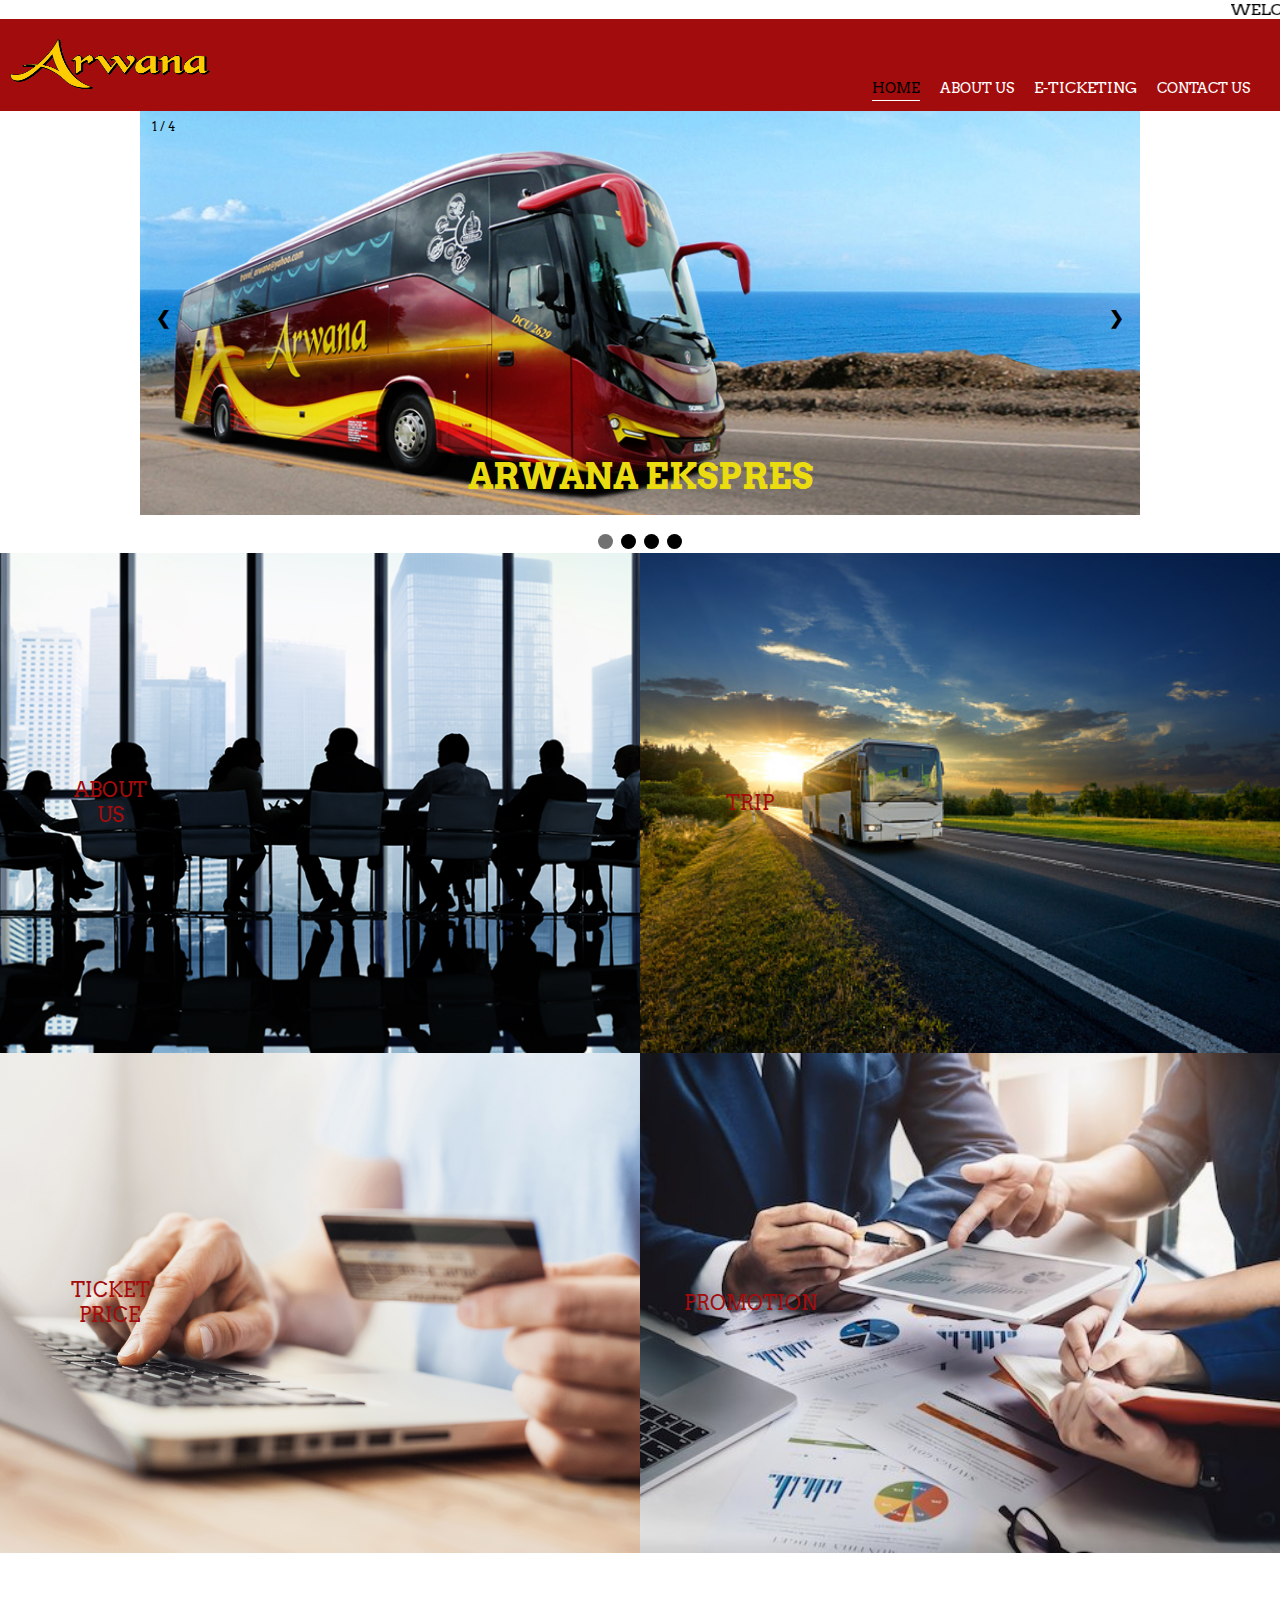
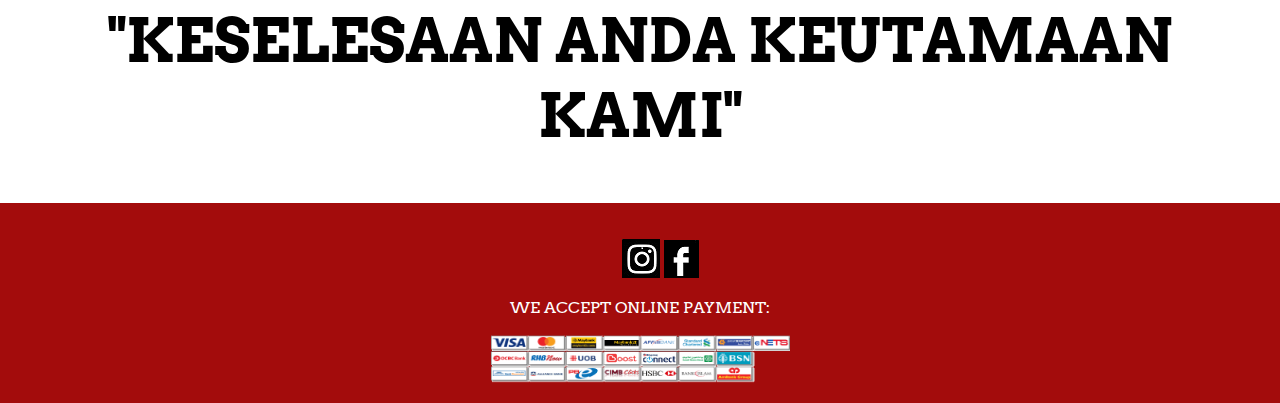
<file: index.html>
<html lang="en">
<head>
  <meta charset="UTF-8">
  <link href="https://fonts.googleapis.com/css2?family=Arvo&display=swap" rel="stylesheet">
  <link rel="stylesheet" type="text/css" href="style.css">
  <title>HOMEPAGE</title>
</head>
<body>
  <marquee>WELCOME TO OUR WEBSITE - "KESELESAAN ANDA KEUTAMAAN KAMI"</marquee>
  <div class="container">
    <div class="nav-bar">
      <div class="left-side">
        <div class="brand-logo">
          <img src="images/arwana.png" style = "width:200px;height:50px;margin-top:10px;">
        </div>
        <div class="nav-brand"></div>
      </div>

      <div class="right-side">
        <div class="nav-link active-nav-link">
          <a href="index.html">HOME</a>
        </div>

        <div class="nav-link">
          <a href="about.html">ABOUT US</a>
        </div>

        <div class="nav-link">
          <div class="dropdown">
            <a class="dropbtn" style="font-size:15px">e-TICKETING
              <i class="fa fa-caret-down"></i>
            </a>
            <div class="dropdown-content">
              <a href="trip.html">TRIP</a>
              <a href="ticket.html">TICKET PRICE</a>
              <a href="promotion.html">PROMOTION</a>
            </div>
          </div>
        </div>
        <div class="nav-link">
          <a href="contact.html">CONTACT US</a>
        </div>
      </div>
    </div>
  </div>

  <!-- Slideshow container -->
  <div class="slideshow-container">

    <!-- Full-width images with number and caption text -->
    <div class="mySlides fade">
      <div class="numbertext">1 / 4</div>
      <img src="images/dcu2629.jpg" style="width:100%">
      <div class="text">ARWANA EKSPRES</div>
    </div>

    <div class="mySlides fade">
      <div class="numbertext">2 / 4</div>
      <img src="images/bqc.jpeg" style="width:100%">

    </div>

    <div class="mySlides fade">
      <div class="numbertext">3 / 4</div>
      <img src="images/akj2629.jpg" style="width:100%">
    </div>

    <div class="mySlides fade">
      <div class="numbertext">4 / 4</div>
      <img src="images/akj.jpg" style="width:100%">
    </div>

    <div class="mySlides fade">
      <div class="numbertext">4 / 4</div>
      <img src="images/3bas.jpeg" style="width:100%">
    </div>

    <!-- Next and previous buttons -->
    <a class="prev" onclick="plusSlides(-1)">&#10094;</a>
    <a class="next" onclick="plusSlides(1)">&#10095;</a>
  </div>
  <br>

  <!-- The dots/circles -->
  <div style="text-align:center">
    <span class="dot" onclick="currentSlide(1)"></span>
    <span class="dot" onclick="currentSlide(2)"></span>
    <span class="dot" onclick="currentSlide(3)"></span>
    <span class="dot" onclick="currentSlide(4)"></span>
  </div>

  <div class="container">

    <div class="content">
      <div class="menu-items">

        <div class="menu-item">
          <div class="menu-img-background" style="background-image:url(images/us.png)"></div> 

          <div class="button-content">
            <a href="about.html" class="button-content">ABOUT US</a>
          </div>
        </div>

        <div class="menu-item">
          <div class="menu-img-background" style="background-image:url(images/trip1.jpg)"></div>

            <div class="button-content">
              <a href="trip.html" class="button-content">TRIP</a>
            </div>
        </div>

        <div class="menu-item">
          <div class="menu-img-background" style="background-image:url(images/abt1.jpg)"></div>

            <div class="button-content ">
              <a href="ticket.html" class="button-content">TICKET PRICE</a>
            </div>
        </div>

        <div class="menu-item">
          <div class="menu-img-background" style="background-image:url(images/promo1.jpg)"></div>

            <div class="button-content">
              <a href="promotion.html" class="button-content">PROMOTION</a>
            </div>
        </div>
    
      </div>
    </div>
  </div>

  <div class="promote">
    <h2>"KESELESAAN ANDA KEUTAMAAN KAMI"</h2>
  </div>
  
  <div id="sfc4xw9pjx7pxkekgt36dq664xg1wu1rmde"></div>

  <div class="footer"
    <footer id="main-footer">

    <footer id="mid-footer">
      <ul>
        <li><a href="https://www.instagram.com/arwanaekspres/" target="_blank"><img src="images/insta.png"></a></li>
        <li><a href="https://www.facebook.com/Arwana-Travel-Tours-SdnBhd-198401716871227/" target="_blank"><img src="images/fb.png"></a></li>
      </ul>

    <footer id="end-footer">
      <p>WE ACCEPT ONLINE PAYMENT:</p>
      <img src="images/method.png" alt="Logo" style = "width:300px;height:50px;"> <br>
  </div>
</body>
<script>
var slideIndex = 1;
showSlides(slideIndex);

// Next/previous controls
function plusSlides(n) {
  showSlides(slideIndex += n);
}

// Thumbnail image controls
function currentSlide(n) {
  showSlides(slideIndex = n);
}

function showSlides(n) {
  var i;
  var slides = document.getElementsByClassName("mySlides");
  var dots = document.getElementsByClassName("dot");
  if (n > slides.length) {slideIndex = 1}
  if (n < 1) {slideIndex = slides.length}
  for (i = 0; i < slides.length; i++) {
      slides[i].style.display = "none";
  }
  for (i = 0; i < dots.length; i++) {
      dots[i].className = dots[i].className.replace(" active", "");
  }
  slides[slideIndex-1].style.display = "block";
  dots[slideIndex-1].className += " active";
}
</script>
<script type="text/javascript" src="https://counter8.stat.ovh/private/counter.js?c=4xw9pjx7pxkekgt36dq664xg1wu1rmde&down=async" async></script>
<noscript><a href="https://www.freecounterstat.com" title="free web counters"><img src="https://counter8.stat.ovh/private/freecounterstat.php?c=4xw9pjx7pxkekgt36dq664xg1wu1rmde" border="0" title="free web counters" alt="free web counters"></a></noscript>
</html>
</file>
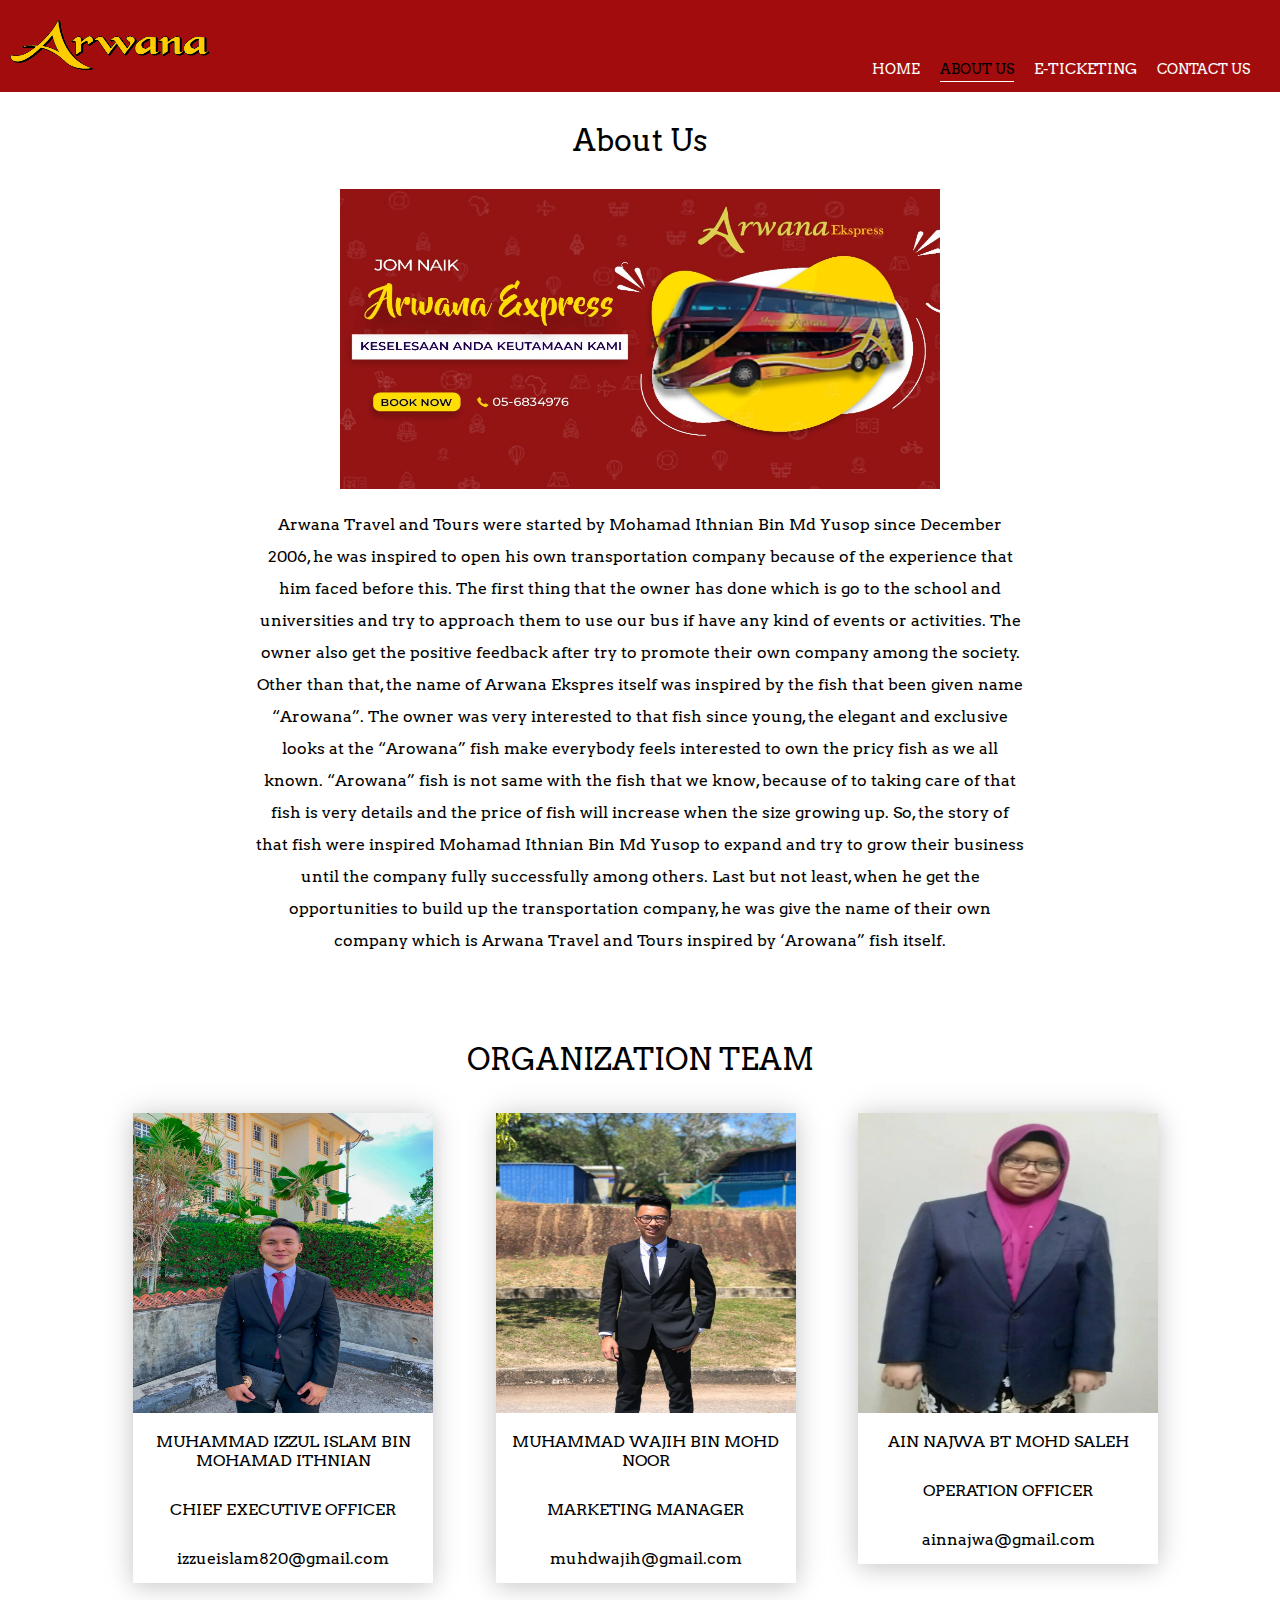
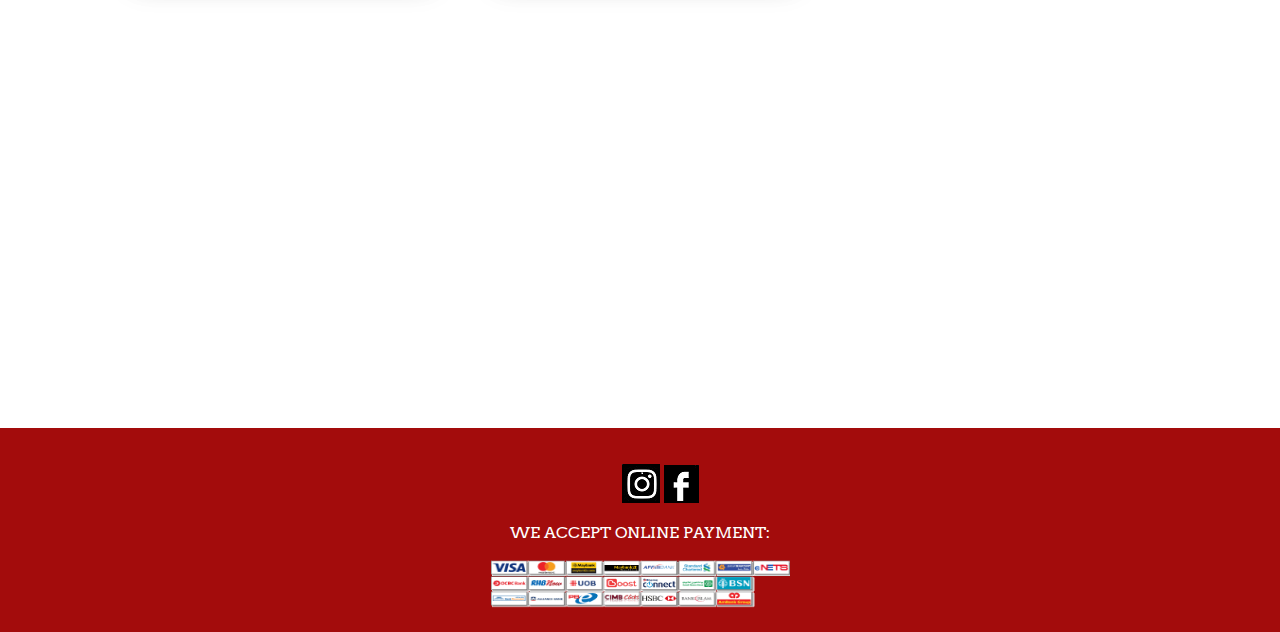
<file: about.html>
<!DOCTYPE html>
<html lang="en" dir="ltr">
  <head>
    <meta charset="utf-8">
    <link href="https://fonts.googleapis.com/css2?family=Arvo&display=swap" rel="stylesheet">
    <link rel="stylesheet" type="text/css" href="style.css">
    <title>ABOUT US</title>
  </head>
  <body>
    <!-- Top bar-->
    <div class="container">
      <div class="nav-bar">
        <div class="left-side">
          <div class="brand-logo">
            <img src="images/arwana.png" style = "width:200px;height:50px;margin-top:10px;">
          </div>
          <div class="nav-brand"></div>
        </div>

        <div class="right-side">
          <div class="nav-link ">
            <a href="index.html">HOME</a>
          </div>

          <div class="nav-link active-nav-link">
            <a href="about.html">ABOUT US</a>
          </div>

          <div class="nav-link">
            <div class="dropdown">
              <a class="dropbtn" style="font-size:15px">e-TICKETING
                <i class="fa fa-caret-down"></i>
              </a>
              <div class="dropdown-content">
                <a href="trip.html">TRIP</a>
                <a href="ticket.html">TICKET PRICE</a>
                <a href="promotion.html">PROMOTION</a>
              </div>
            </div>
          </div>
          <div class="nav-link">
            <a href="contact.html">CONTACT US</a>
          </div>
        </div>
      </div>
    </div>

    <div class="content">
      <!-- about us -->
      <div class="aboutus">
        <p style = "font-size: 30px;">About Us</p>
        <img src="images/naikbas.jpg" alt="Logo" style = "width:600px;height:300px;"> <br>
        <p style= "text-align:center;margin-left:20%;margin-right:20%;line-height:2.0;">Arwana Travel and Tours were started by Mohamad Ithnian Bin Md Yusop since December 2006, he was inspired to open his own transportation company because of the experience that him faced before this. The first thing that the owner has done which is go to the school and universities and try to approach them to use our bus if have any kind of events or activities. The owner also get the positive feedback after try to promote their own company among the society. Other than that, the name of Arwana Ekspres itself was inspired by the fish that been given name “Arowana”. The owner was very interested to that fish since young, the elegant and exclusive looks at the “Arowana” fish make everybody feels interested to own the pricy fish as we all known. “Arowana” fish is not same with the fish that we know, because of to taking care of that fish is very details and the price of fish will increase when the size growing up. So, the story of that fish were inspired Mohamad Ithnian Bin Md Yusop to expand and try to grow their business until the company fully successfully among others. Last but not least, when he get the opportunities to build up the transportation company, he was give the name of their own company which is Arwana Travel and Tours inspired by ‘Arowana” fish itself. </p>
      </div><br><br>

      <!-- meet the team -->
      <div class="team">
        <p style = "font-size: 30px;">ORGANIZATION TEAM</p>
        <div class="centering-gallery" style="margin-left:10%;">
          <div class="upper">
            <div class="gallery">
              <img src="images/is.jpg"  style = "width:300px;height:300px;">
              <div class="desc">MUHAMMAD IZZUL ISLAM BIN MOHAMAD ITHNIAN</div>
              <div class="desc">CHIEF EXECUTIVE OFFICER</div>
              <div class="desc">izzueislam820@gmail.com</div>
            </div>

            <div class="gallery" style="margin-left:5%;">
              <img src="images/jih.jpg" style = "width:300px;height:300px;">
              <div class="desc">MUHAMMAD WAJIH BIN MOHD NOOR</div>
              <div class="desc">MARKETING MANAGER</div>
              <div class="desc">muhdwajih@gmail.com</div>
            </div>

            <div class="gallery" style="margin-left:5%;">
              <img src="images/ain.jpg" style = "width:300px;height:300px;">
              <div class="desc">AIN NAJWA BT MOHD SALEH</div>
              <div class="desc">OPERATION OFFICER</div>
              <div class="desc">ainnajwa@gmail.com</div>
            </div>
            </div>
            </div>
          </div>
        </div>
        </div>

        <!-- Footer -->
        <div class="footer" style="margin-top:950px;">
          <footer id="main-footer">


          <footer id="mid-footer">
            <ul>
              <li><a href="https://www.instagram.com/arwanaekspres/" target="_blank"><img src="images/insta.png"></a></li>
              <li><a href="https://www.facebook.com/Arwana-Travel-Tours-SdnBhd-198401716871227/" target="_blank"><img src="images/fb.png"></a></li>
            </ul>

          <footer id="end-footer">
            <p>WE ACCEPT ONLINE PAYMENT:</p>
            <img src="images/method.png" alt="Logo" style = "width:300px;height:50px;"> <br>
        </div>
      </div>
    </body>
</html>
</file>
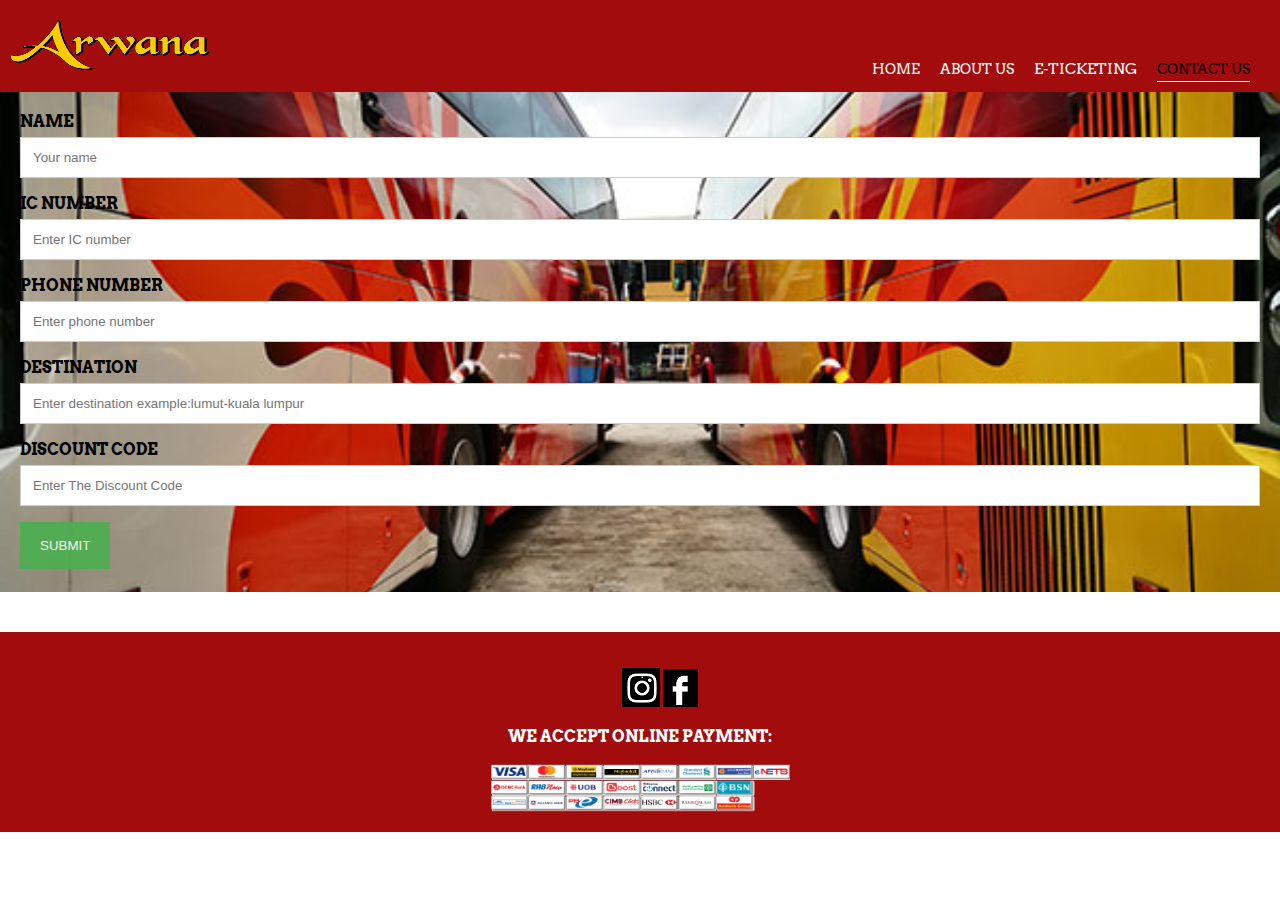
<file: contact.html>
<html lang="en">
<head>
  <meta charset="UTF-8">
  <link href="https://fonts.googleapis.com/css2?family=Arvo&display=swap" rel="stylesheet">
  <link rel="stylesheet" type="text/css" href="style.css">
  <title>CONTACT US</title>
</head>
<body>
  <div class="container">
    <div class="nav-bar">
      <div class="left-side">
        <div class="brand-logo">
          <img src="images/arwana.png" style = "width:200px;height:50px;margin-top:10px;">
        </div>
        <div class="nav-brand"></div>
      </div>

      <div class="right-side">
        <div class="nav-link ">
          <a href="index.html">HOME</a>
        </div>

        <div class="nav-link">
          <a href="about.html">ABOUT US</a>
        </div>

        <div class="nav-link">
          <div class="dropdown">
            <a class="dropbtn" style="font-size:15px">e-TICKETING
              <i class="fa fa-caret-down"></i>
            </a>
            <div class="dropdown-content">
              <a href="trip.html">TRIP</a>
              <a href="ticket.html">TICKET PRICE</a>
              <a href="promotion.html">PROMOTION</a>
            </div>
          </div>
        </div>
        <div class="nav-link active-nav-link">
          <a href="contact.html">CONTACT US</a>
        </div>
      </div>
    </div>
  </div>

  <div class="form-container">
    <form action="https://docs.google.com/forms/d/e/1FAIpQLSffSMSWwr7MbRZLum9BLzY4h7NddehDOZppAn2GtgTlMkpK7g/viewform?usp=sf_link
      <h1>Contact Us</h1>
  
      <label for="flname"><b>NAME</font></b></label>
      <input type="text" id="flname" name="fullname" placeholder="Your name">
  
      <label for="email"><b>IC NUMBER</b></label>
      <input type="text" id="email" name="email" placeholder="Enter IC number">

      <label for="email"><b>PHONE NUMBER</b></label>
      <input type="text" id="email" name="email" placeholder="Enter phone number">
  
      <label for="pnumber"><b>DESTINATION</b></label>
      <input type="text" id="pnumber" name="prodcutnumber" placeholder="Enter destination example:lumut-kuala lumpur">

      <label for="discount"><b>DISCOUNT CODE</label>
      <input type="text" id="discount" name="code" placeholder="Enter The Discount Code">
      <button type="submit" class="btn">SUBMIT</button>
  
    </form>
  </div>

  <div class="footer"
    <footer id="main-footer">

    <footer id="mid-footer">
      <ul>
        <li><a href="https://www.instagram.com/arwanaekspres/" target="_blank"><img src="images/insta.png"></a></li>
        <li><a href="https://www.facebook.com/Arwana-Travel-Tours-SdnBhd-198401716871227/" target="_blank"><img src="images/fb.png"></a></li>
      </ul>

    <footer id="end-footer">
      <p>WE ACCEPT ONLINE PAYMENT:</p>
      <img src="images/method.png" alt="Logo" style = "width:300px;height:50px;"> <br>
  </div>
</body>
</html>
</file>
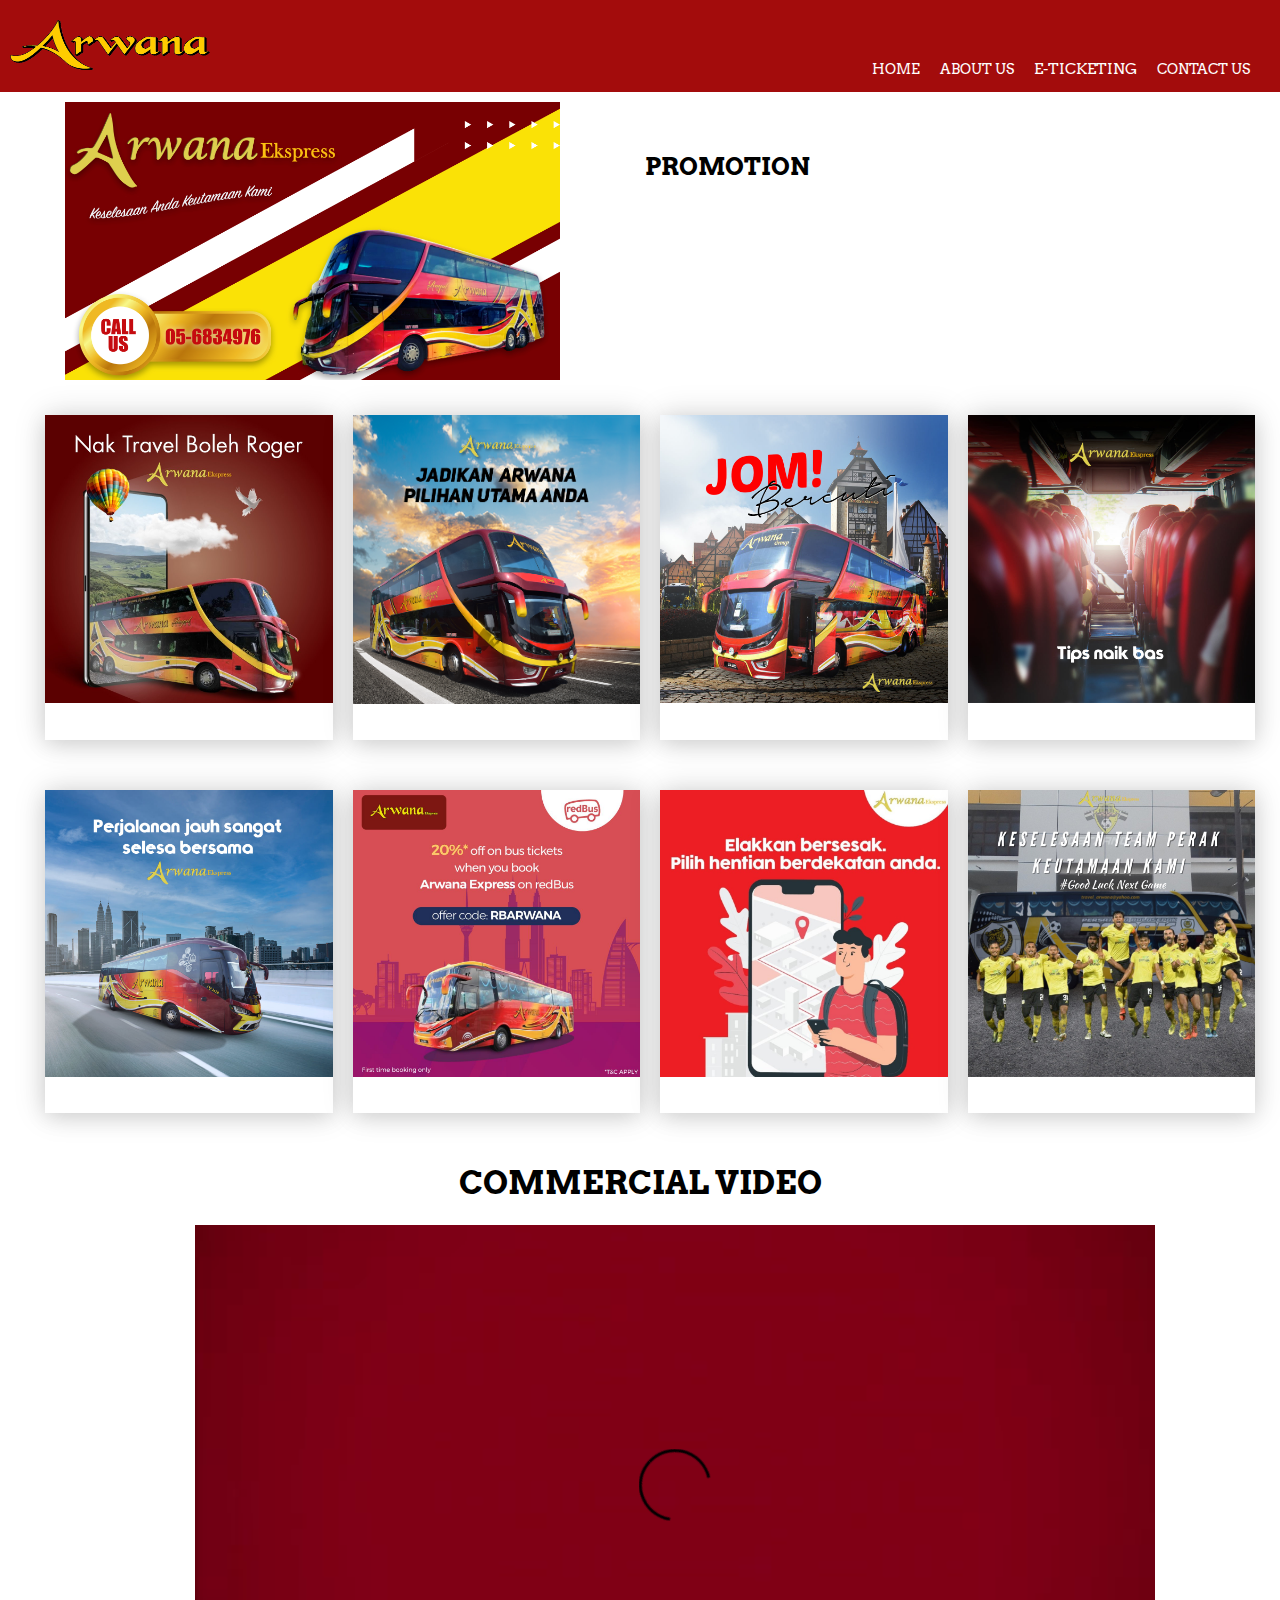
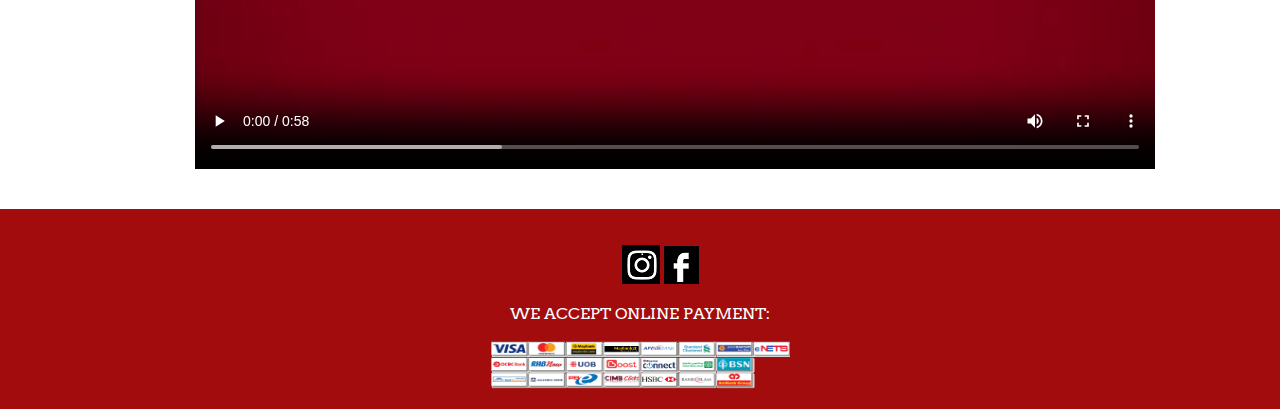
<file: promotion.html>
<html lang="en">
<head>
  <meta charset="UTF-8">
  <link href="https://fonts.googleapis.com/css2?family=Arvo&display=swap" rel="stylesheet">
  <link rel="stylesheet" type="text/css" href="style.css">
  <title>PROMOTION</title>
</head>
<body>
  <div class="container">
    <div class="nav-bar">
      <div class="left-side">
        <div class="brand-logo">
          <img src="images/arwana.png" style = "width:200px;height:50px;margin-top:10px;">
        </div>
        <div class="nav-brand"></div>
      </div>

      <div class="right-side">
        <div class="nav-link ">
          <a href="index.html">HOME</a>
        </div>

        <div class="nav-link">
          <a href="about.html">ABOUT US</a>
        </div>

        <div class="nav-link">
          <div class="dropdown">
            <a class="dropbtn" style="font-size:15px">e-TICKETING
              <i class="fa fa-caret-down"></i>
            </a>
            <div class="dropdown-content">
              <a href="trip.html">TRIP</a>
              <a href="ticket.html">TICKET PRICE</a>
              <a href="promotion.html">PROMOTION</a>
            </div>
          </div>
        </div>
        <div class="nav-link">
          <a href="contact.html">CONTACT US</a>
        </div>
      </div>
    </div>
  </div>

  <div class="content-about">
    <div class="two-column">
      <div class="logo-image">
        <img class="anim" src="images/poster4.jpg">
      </div>

      <div class="logo-content">
        <h2>PROMOTION</h2>
        <p align="justify"></p>
      </div>
    </div>
  </div>

  <div class="pol-row">
    <div class="polaroid">
      <img src="images/poster.jpg" style="width:100%">
      <div class="pol-sub">
        </p>
      </div>
    </div>

    <div class="polaroid">
      <img src="images/poster2.png" style="width:100%">
      <div class="pol-sub">
        </p>
      </div>
    </div>

    <div class="polaroid">
      <img src="images/poster3.jpg" style="width:100%">
      <div class="pol-sub">
        </p>
      </div>
    </div>

    <div class="polaroid">
      <img src="images/promo6.jpg" style="width:100%">
      <div class="pol-sub">
        </p>
      </div>
    </div>
  </div>

  <div class="pol-row">
    <div class="polaroid">
      <img src="images/promo7.jpg" style="width:100%">
      <div class="pol-sub">
        </p>
      </div>
    </div>

    <div class="polaroid">
      <img src="images/promo8.jpg" style="width:100%">
      <div class="pol-sub">
        </p>
      </div>
    </div>

    <div class="polaroid">
      <img src="images/promo9.jpg" style="width:100%">
      <div class="pol-sub">
        </p>
      </div>
    </div>
  
    <div class="polaroid">
      <img src="images/promo10.jpg" style="width:100%">
      <div class="pol-sub">
        </p>
      </div>
    </div>
  </div>

  <h1 align="center">COMMERCIAL VIDEO</h1>

  <video controls>
    <source src="video/marketing.mp4" type="video/mp4" align="center">
  </video>


  <div class="footer"
    <footer id="main-footer">

    <footer id="mid-footer">
      <ul>
        <li><a href="https://www.instagram.com/arwanaekspres/" target="_blank"><img src="images/insta.png"></a></li>
        <li><a href="https://www.facebook.com/Arwana-Travel-Tours-SdnBhd-198401716871227/" target="_blank"><img src="images/fb.png"></a></li>
      </ul>

    <footer id="end-footer">
      <p>WE ACCEPT ONLINE PAYMENT:</p>
      <img src="images/method.png" alt="Logo" style = "width:300px;height:50px;"> <br>
  </div>
</body>
</html>
</file>
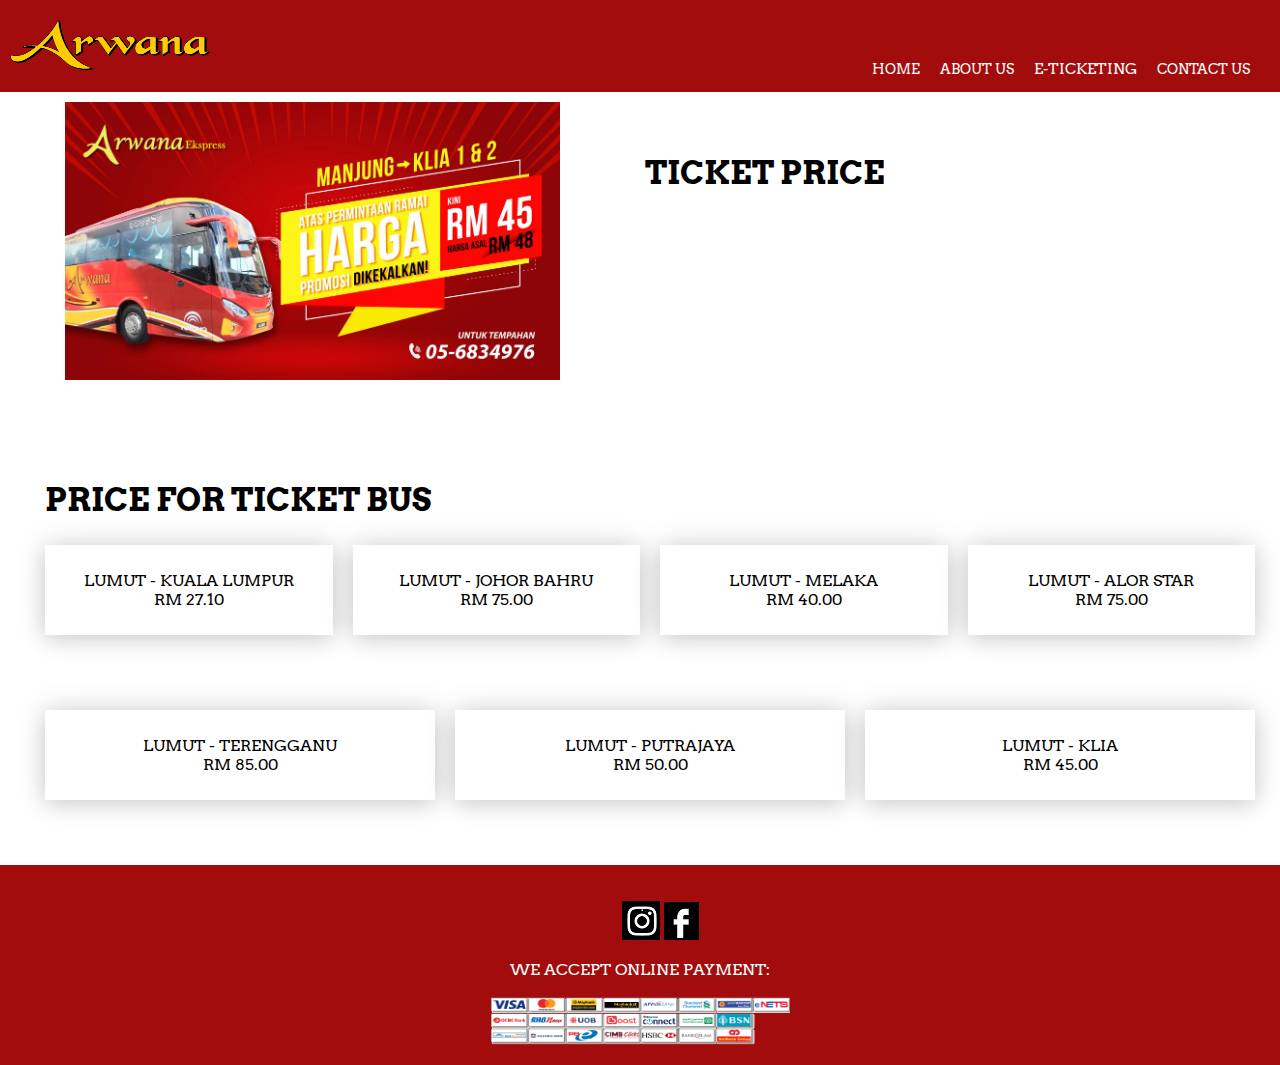
<file: ticket.html>
<html lang="en">
<head>
  <meta charset="UTF-8">
  <link href="https://fonts.googleapis.com/css2?family=Arvo&display=swap" rel="stylesheet">
  <link rel="stylesheet" type="text/css" href="style.css">
  <title>TICKET PRICE</title>
</head>
<body>
  <!-- Top bar-->
  <div class="container">
    <div class="nav-bar">
      <div class="left-side">
        <div class="brand-logo">
          <img src="images/arwana.png" style = "width:200px;height:50px;margin-top:10px;">
        </div>
        <div class="nav-brand"></div>
      </div>

      <div class="right-side">
        <div class="nav-link ">
          <a href="index.html">HOME</a>
        </div>

        <div class="nav-link">
          <a href="about.html">ABOUT US</a>
        </div>

        <div class="nav-link">
          <div class="dropdown">
            <a class="dropbtn" style="font-size:15px">e-TICKETING
              <i class="fa fa-caret-down"></i>
            </a>
            <div class="dropdown-content">
              <a href="trip.html">TRIP</a>
              <a href="ticket.html">TICKET PRICE</a>
              <a href="promotion.html">PROMOTION</a>
            </div>
          </div>
        </div>
        <div class="nav-link">
          <a href="contact.html">CONTACT US</a>
        </div>
      </div>
    </div>
  </div>

  <div class="content-about">
    <div class="two-column">
      <div class="logo-image">
        <img class="anim" src="images/klia.jpg">
      </div>

      <div class="logo-content">
        <h1>TICKET PRICE</h1>
        <p align="justify" style="line-height:1.7;"></p>
      </div>
    </div>
  </div>

  <!--plain-->
  <h1 style="margin-left:45px;margin-top:90px;">PRICE FOR TICKET BUS</h1>
  <div class="pol-row">
    <div class="polaroid" style="width:50%;">
      <div class="pol-sub">
        <p>LUMUT - KUALA LUMPUR 
          <br>RM 27.10
        </p>
      </div>
    </div>

    <div class="polaroid">
      <div class="pol-sub">
        <p>LUMUT - JOHOR BAHRU 
          <br>RM 75.00
        </p>
      </div>
    </div>

    <div class="polaroid">
      <div class="pol-sub">
        <p>LUMUT - MELAKA
          <br>RM 40.00
        </p>
      </div>
    </div>

    <div class="polaroid">
      <div class="pol-sub">
        <p>LUMUT - ALOR STAR
          <br>RM 75.00
        </p>
      </div>
    </div>
  </div>

  <div class="pol-row" style="margin-top:50px;">
    <div class="polaroid">
      <div class="pol-sub">
        <p>LUMUT - TERENGGANU 
          <br>RM 85.00
        </p>
      </div>
    </div>

    <div class="polaroid">
      <div class="pol-sub">
        <p>LUMUT - PUTRAJAYA
          <br>RM 50.00
        </p>
      </div>
    </div>

    <div class="polaroid">
      <div class="pol-sub">
        <p>LUMUT - KLIA 
          <br>RM 45.00
        </p>
      </div>
    </div>

 
        </p>
      </div>
    </div>
  </div>


  <div class="footer">
    <footer id="main-footer">

    <footer id="mid-footer">
      <ul>
        <li><a href="https://www.instagram.com/arwanaekspres/" target="_blank"><img src="images/insta.png"></a></li>
        <li><a href="https://www.facebook.com/Arwana-Travel-Tours-SdnBhd-198401716871227/" target="_blank"><img src="images/fb.png"></a></li>
      </ul>

    <footer id="end-footer">
      <p>WE ACCEPT ONLINE PAYMENT:</p>
      <img src="images/method.png" alt="Logo" style = "width:300px;height:50px;"> <br>
  </div>
</body>
</html>
</file>
<file: style.css>
body {
  margin: 0px;
  font-family: 'Arvo', serif;
}

.container {
  display: grid;
  grid-template-columns: 1fr;
}
/*navigation bar style*/
.nav-bar {
  display: flex;
  justify-content: space-between;
  padding: 10px;
  background-color: rgb(163, 12, 12);
}

.right-side {
  display: flex;
}

.nav-bar > .right-side > div {
  margin-right: 20px;
  margin-top: 50px;
  font-size: 0.9em;
  text-transform: uppercase;
}

.nav-link {
  height: 22px;
  border-bottom: 1px solid transparent;
  transition: border-bottom 0.5s;
}

.nav-link a {
  color: rgb(0, 0, 0);
  text-decoration: none;
  transition: color 0.5s;
}

.nav-link:hover {
  border-bottom: 1px solid rgb(250, 250, 250);
}

.nav-link a {
  color: rgb(255, 253, 253);
}

.left-side {
  color: rgb(0, 0, 0);
  display: flex;
}

.nav-bar > .left-side > .nav-brand {
  margin-left: 20px;
  margin-top: 50px;
  font-size: 0.9em;
  text-transform: uppercase;
}

.active-nav-link {
  border-bottom: 1px solid rgb(255, 255, 255);
}

.active-nav-link a {
  color: rgb(0, 0, 0) !important;
}

.dropdown {
  float: left;
  overflow: hidden;
}

.dropdown .dropbtn {
  height: 22px;
  border-bottom: 1px solid transparent;
  transition: border-bottom 0.5s;
  border: none;
  background-color: inherit;
  color: rgb(255, 255, 255);
  outline: none;
  font-family: inherit;
  font-size: 1.08em;
}

.navbar a:hover, .dropdown:hover .dropbtn {
  background-color: rgb(0, 0, 0);
}

.dropdown-content {
  display: none;
  position: absolute;
  background-color: #f9f9f9;
  min-width: 160px;
  box-shadow: 0px 8px 16px 0px rgba(0,0,0,0.2);
  z-index: 1;
}

.dropdown-content a {
  float: none;
  color: rgb(0, 0, 0);
  padding: 12px 16px;
  text-decoration: none;
  display: block;
  text-align: left;
}

.dropdown-content a:hover {
  background-color: #ddd;
}

.dropdown:hover .dropdown-content {
  display: block;
}

* {box-sizing:border-box}

* {box-sizing:border-box}

/* Slideshow container */
.slideshow-container {
  max-width: 1000px;
  position: relative;
  margin: auto;
}

/* Hide the images by default */
.mySlides {
  display: none;
}

/* Next & previous buttons */
.prev, .next {
  cursor: pointer;
  position: absolute;
  top: 50%;
  width: auto;
  margin-top: -22px;
  padding: 16px;
  color: black;
  font-weight: bold;
  font-size: 18px;
  transition: 0.6s ease;
  border-radius: 0 3px 3px 0;
  user-select: none;
}

/* Position the "next button" to the right */
.next {
  right: 0;
  border-radius: 3px 0 0 3px;
}

/* On hover, add a black background color with a little bit see-through */
.prev:hover, .next:hover {
  background-color: white;
}

/* Caption text */
.text {
  color: rgb(235, 220, 17);
  font-weight: bold;
  font-size: 35px;
  padding: 8px 12px;
  position: absolute;
  bottom: 8px;
  width: 100%;
  text-align: center;
}

/* Number text (1/3 etc) */
.numbertext {
  color: black;
  font-size: 12px;
  padding: 8px 12px;
  position: absolute;
  top: 0;
}

/* The dots/bullets/indicators */
.dot {
  cursor: pointer;
  height: 15px;
  width: 15px;
  margin: 0 2px;
  background-color:black;
  border-radius: 50%;
  display: inline-block;
  transition: background-color 0.6s ease;
}

.active, .dot:hover {
  background-color: #717171;
}

/* Fading animation */
.fade {
  -webkit-animation-name: fade;
  -webkit-animation-duration: 1.5s;
  animation-name: fade;
  animation-duration: 1.5s;
}

@-webkit-keyframes fade {
  from {opacity: .4}
  to {opacity: 1}
}

@keyframes fade {
  from {opacity: .4}
  to {opacity: 1}
}

/*item style */
.menu-items {
  display: grid;
  grid-template-columns: 1fr 1fr;
}

.menu-item {
  position: relative;
}

.menu-img-background {
  height: 500px;
  width: 100%;
  background-size: cover;
  background-position: center;
  background-repeat: no-repeat;
}

.button-content {
	position: absolute;
  top: 50%;
  left: 20%;
  transform: translate(-50%, -50%);
	-ms-transform: translate(-50%, -50%);
	background-color: transparent;
  color: rgb(163, 12, 12);
  font-size: 20px;
  padding: 16px 30px;
	border: none;
  cursor: pointer;
  border-radius: 5px;
  text-align: center;
	text-decoration: none;
}

.button-content:hover {
  background-color: darkgrey;
  color: rgb(0, 0, 0);
}

.pol-row {
  display: flex;
  margin: 25px;
}

.polaroid {
  width: 100%;
  background-color: white;
  margin-bottom: 25px;
  margin-left: 20px;
  flex: 33.33%;
  box-shadow: 0 0.1px 30px 0 rgba(0, 0, 0, 0.150), 0 5px 20px 0 rgba(0, 0, 0, 0.1);

}

.pol-sub {
  text-align: center;
  padding: 10px 20px;
}

/* Style inputs with type="text", select elements and textareas */
input[type=text] {
  width: 100%; /* Full width */
  padding: 12px; /* Some padding */
  border: 1px solid #ccc; /* Gray border */
  margin-top: 6px; /* Add a top margin */
  margin-bottom: 16px; /* Bottom margin */
}

.btn {
  background-color: #4CAF50;
  color: white;
  padding: 16px 20px;
  border: none;
  cursor: pointer;
  opacity: 0.9;
}

.btn:hover {
  opacity: 1;
}
/* Add a background color and some padding around the form */
.form-container {
  padding: 20px;
  background-image: url("images/rp2629.jpg");
  height: 500px;
  background-position: center;
  background-repeat: no-repeat;
  background-size: cover;
  position: relative;
}

.footer {
	background: rgb(163, 12, 12);
	color: #fff;
	margin-top: 40px;
}

#main-footer {
	text-align: center;
	padding: 20px;
}

#mid-footer ul li {
	display:inline-block;
}

.two-column {
  display: grid;
  grid-template-columns: 550px 600px;
  justify-content: center;
  padding: 10px;
}

.logo-image img {
  width: 90%;
}

.logo-content {
  padding: 30px;
}

video {
  width: 75%;
  height: auto;
  margin-left: 195px;
}

 /* About Us*/
.aboutus{
  text-align: center;
}

/* meet the team*/
.team{
  text-align: center;
}

div.gallery {
  margin: 5px;
  box-shadow: 0 0.1px 30px 0 rgba(0, 0, 0, 0.150), 0 5px 20px 0 rgba(0, 0, 0, 0.1);
  float: left;
  width: 300px;
}

div.gallery img {
  width: 100%;
  height: auto;
}

div.desc {
  padding: 15px;
  text-align: center;
}

.promote {
  font-size: 40px;
  color: black;
  text-align: center;
  -webkit-animation: glow 1s ease-in-out infinite alternate;
  -moz-animation: glow 1s ease-in-out infinite alternate;
  animation: glow 1s ease-in-out infinite alternate;
}

@-webkit-keyframes glow {
  from {
    text-shadow: 0 0 10px #fff, 0 0 20px #fff, 0 0 30px #e60073, 0 0 40px #e60073, 0 0 50px #e60073, 0 0 60px #e60073, 0 0 70px #e60073;
  }
  
  to {
    text-shadow: 0 0 20px #fff, 0 0 30px #6bff4d, 0 0 40px #6bff4d, 0 0 50px #6bff4d, 0 0 60px #6bff4d, 0 0 70px #6bff4d, 0 0 80px #6bff4d;
  }
}
</file>
